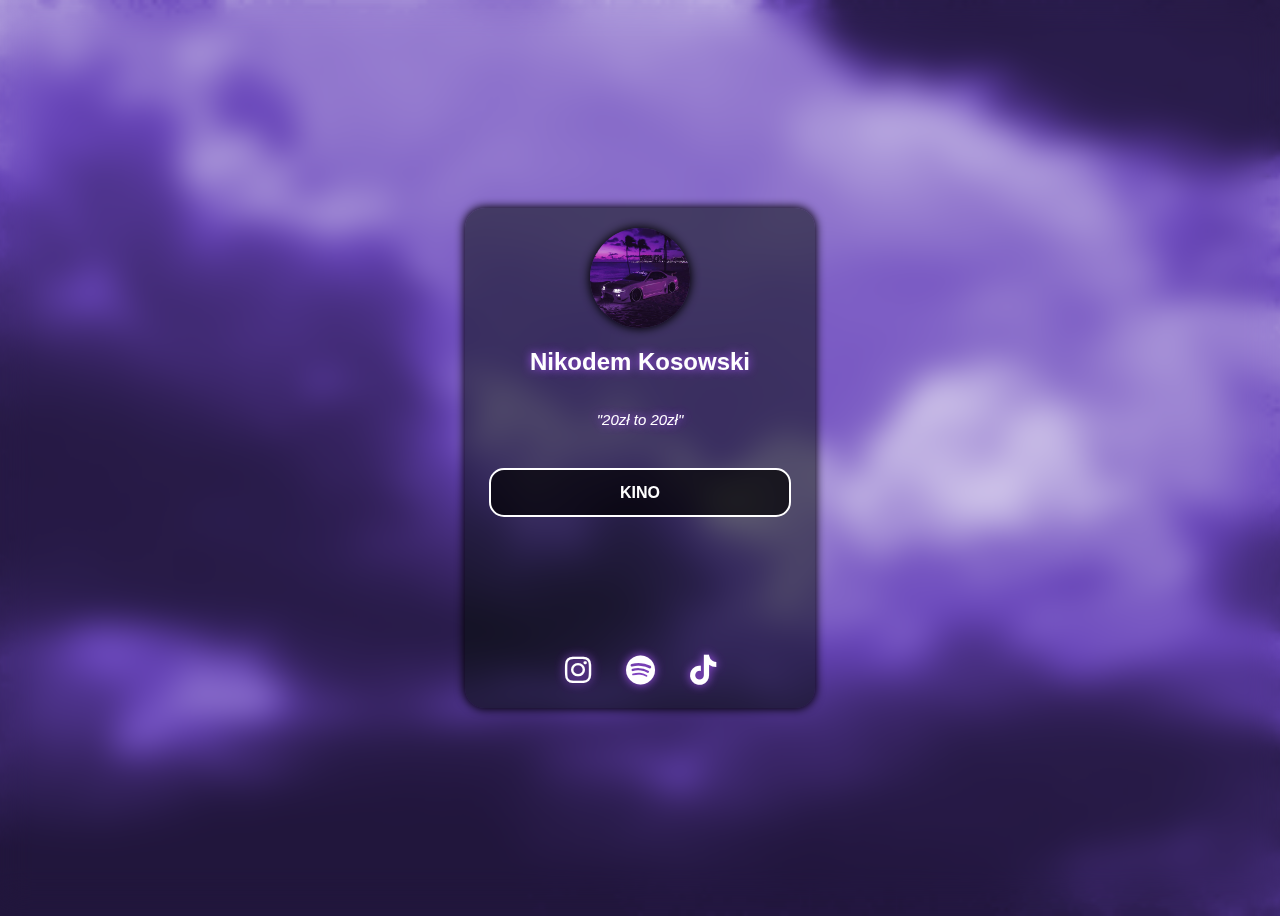
<file: index.html>
<!DOCTYPE html>
<html lang="pl">
<head>
    <meta charset="UTF-8">
    <meta name="viewport" content="width=device-width, initial-scale=1.0">
    <title>Portfolio</title>
    <link rel="stylesheet" href="style.css">
    <link rel="stylesheet" href="https://cdnjs.cloudflare.com/ajax/libs/font-awesome/6.5.0/css/all.min.css">

</head>
<body>
    <main>
        <div class="kontener">
            <img class="kolo" src="portret.jpg" alt="malpa">
            <h2>Nikodem Kosowski</h2>
            <p>"20zł to 20zł"</p>
            <div class="linki">
                <a target = "_blank" class="link" href="http://kino67.ct.ws/index.php">KINO</a>
            </div>
            <div class="sociale">
                <a href="https://www.instagram.com/nikodem_kosowski/" target="_blank"><i class="fab fa-instagram"></i></a>
                <a href="https://open.spotify.com/user/31mw2ucaz5zlmhbwvnhj6dukjlia?trackId=0IAC7SNYYGwG5iBasDv5TZ" target="_blank"><i class="fab fa-spotify"></i></a>
                <a href="https://www.tiktok.com/@k0sa._" target="_blank"><i class="fab fa-tiktok"></i></a>
            </div>
        </div>
    </main>
</body>
</html>
</file>
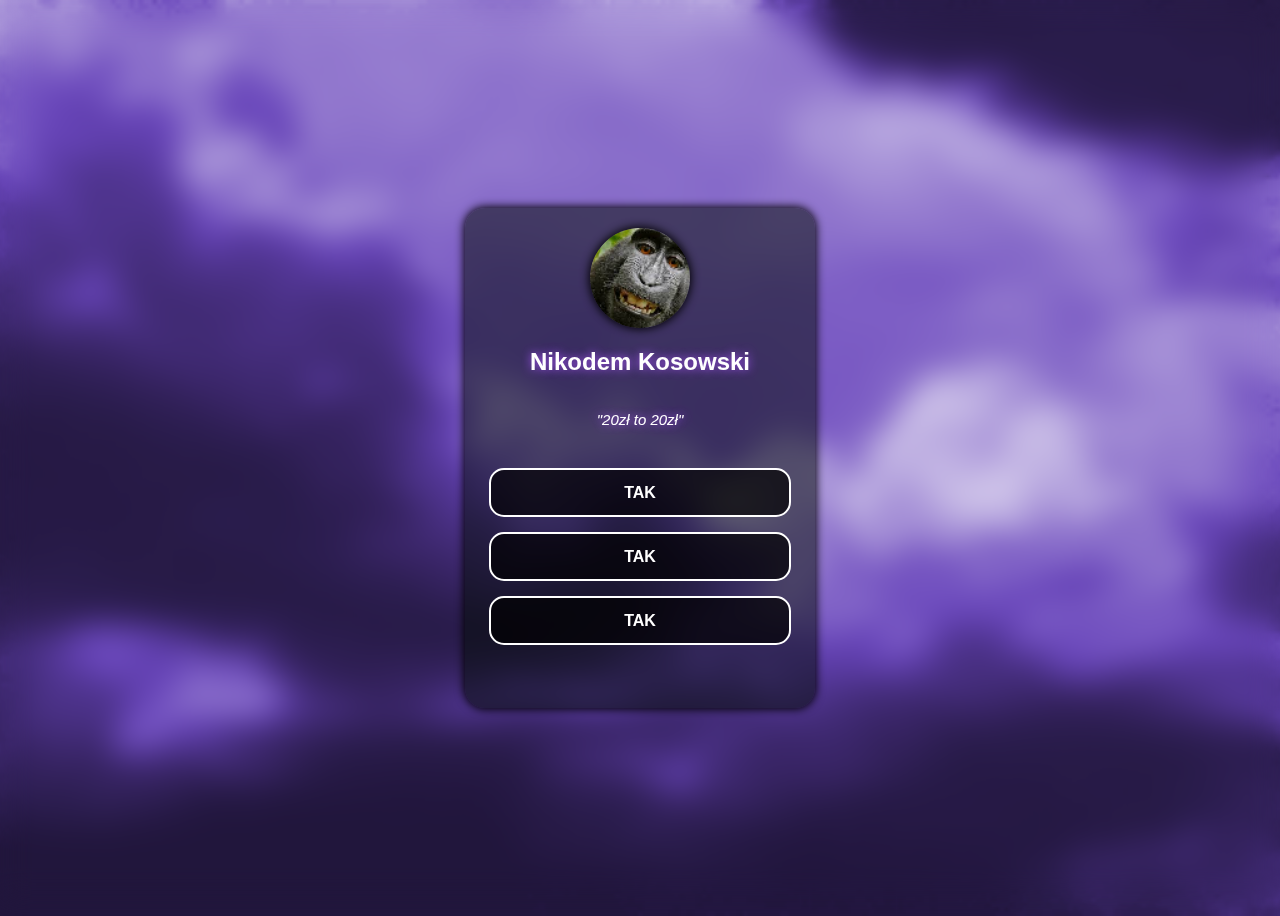
<file: main.html>
<!DOCTYPE html>
<html lang="pl">
<head>
    <meta charset="UTF-8">
    <meta name="viewport" content="width=device-width, initial-scale=1.0">
    <title>Portfolio</title>
    <link rel="stylesheet" href="style.css">
</head>
<body>
    <main >
        <div class="kontener">
            <img class="kolo" src="malpa.png" alt="malpa">
            <h2>Nikodem Kosowski</h2>
            <p>"20zł to 20zł"</p>
            <div class="linki">
                <a class="link" href="da">TAK</a>
                <a class="link" href="da">TAK</a>
                <a class="link" href="da">TAK</a>
            </div>
        </div>
    </main>
</body>
</html>
</file>
<file: style.css>
body{
    min-height: 100vh;
    display: flex;
    justify-content: center;
    align-items: center;
    background-image: url(tlo.gif);
    background-size: cover; 
    background-repeat: no-repeat; 
    background-position: center;
    font-family: "Arial", sans-serif;
    overflow: hidden;
}

body::before{
    content: "";
    position: fixed;
    inset: 0;
    background: url(tlo.gif) center/cover no-repeat;
    filter: blur(15px);
    z-index: -1;
}

.kontener{
    background: rgba(0,9,0,0.5);
    width: 350px;
    height: 500px;
    text-align: center;
    border-radius: 20px;
    box-shadow: 0 0 10px 1px;
    display: flex;
    flex-direction: column;
    align-items: center;
}


.kolo{
    margin-top: 20px;
    border-radius: 50%;
    height: 100px;
    width: 100px;
    box-shadow: 0 0 10px 1px;
}
h2,p{
    color: white;
    text-shadow: 0 0 10px #a855f7;
}
p{
    font-size: 15px;
    font-style: italic;
}
.linki{
    width: 100%;
    margin-top: 25px;
    display: flex;
    flex-direction: column;
    align-items: center;
    gap: 15px;
    line-height: 45px;
}

.link{
    width: 85%;
    height: 45px;
    background-color: rgb(0, 0, 0, 0.7);
    border-radius: 15px;
    display: flex;
    align-items: center;
    justify-content: center;
    font-weight: bold;
    color: white;
    text-decoration: none;
    transition: 0.3s ease;
    border: 2px solid white;
}

.link:hover{
    background-color: #503592;
    transform: scale(1.05);
}

.sociale{
    margin-top: 30px;
    display: flex;
    justify-content: center;
    gap: 35px;
    margin-top: auto;
    padding-bottom: 20px;
}

.sociale a{
    font-size: 30px;
    color: white;
    transition: 0.3s ease;
    text-shadow: 0 0 10px #a855f7;
}

.sociale a:hover{
    transform: scale(1.2);
    color: #503592;
}
</file>
